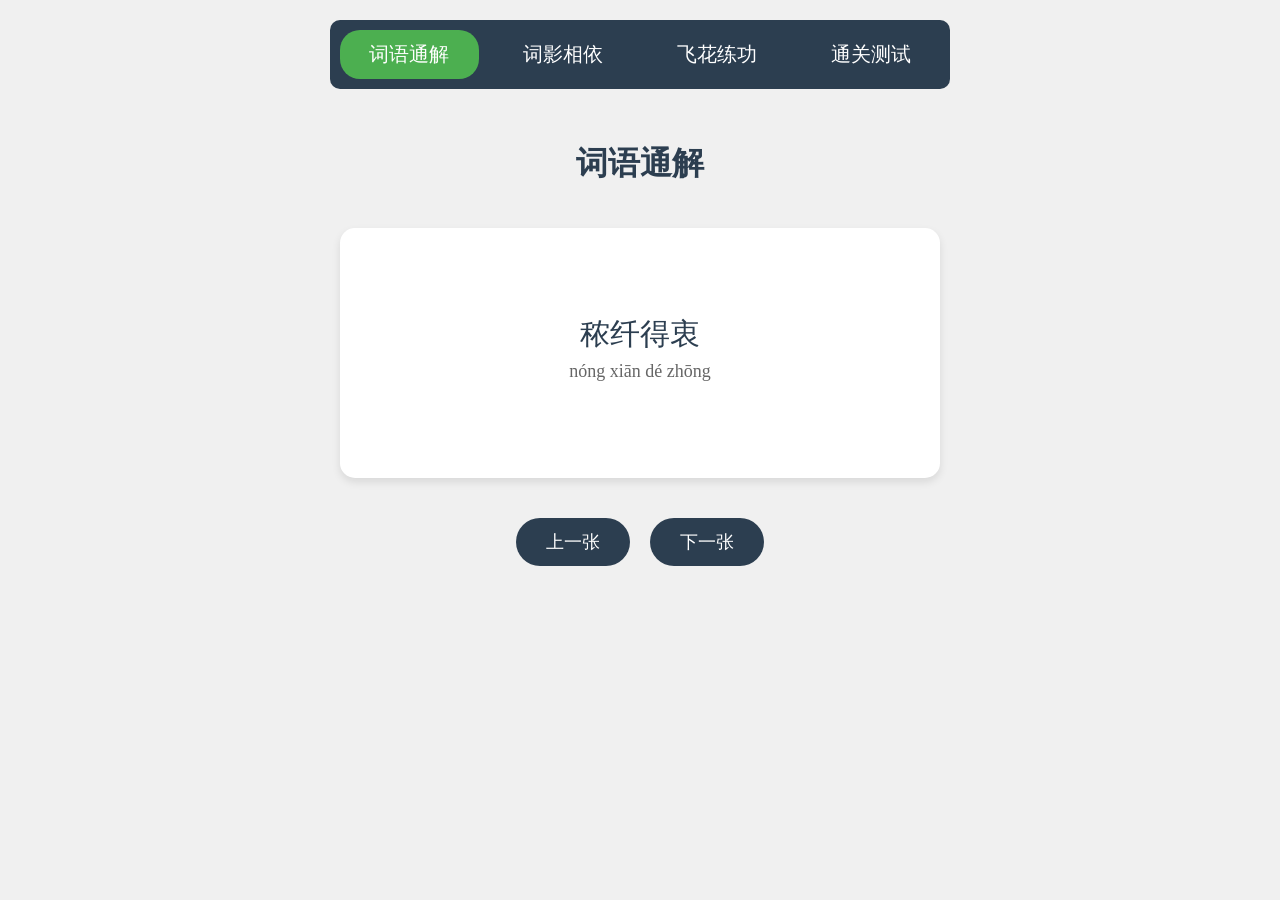
<file: chyizxj/index.html>
<!DOCTYPE html>
<html lang="zh-CN">
<head>
    <meta charset="UTF-8">
    <meta name="viewport" content="width=device-width, initial-scale=1.0">
    <title>洛神赋</title>
    <link rel="stylesheet" href="./css/style.css">
</head>
<body>
        <nav class="tab-bar">
            <a href="./index.html" class="active">词语通解</a>
            <a href="./index2.html">词影相依</a>
            <a href="./index3.html">飞花练功</a>
            <a href="./index4.html">通关测试</a>
        </nav>
        
    <div class="game-container" style="background: transparent;box-shadow: none;">
            <h1>词语通解</h1>
    <div class="card-container">
            <!-- 当前显示的卡片 -->
            <div class="card" id="currentCard">
                <div class="card-inner">
                    <div class="card-front">秾纤得衷<div class="pinyin">nóng xiān dé zhōng</div></div>
                    <div class="card-back">
                        <div class="img-container">
                            <img src="./images/i1.png" class="explanation-img">
                        </div>
                        <div class="text-container">
                            “秾”指丰腴，“纤”指纤细，“得衷”即匀称，表现身材比例的和谐美
                        </div>
                    </div>
                </div>
            </div>
        </div>
    
        <div class="nav-buttons">
            <button onclick="prevCard()">上一张</button>
            <button onclick="nextCard()">下一张</button>
        </div>
    </div>

<script>
// 卡片数据
const cardData = [
    {
        word: "秾纤得衷",
        pinyin: "nóng xiān dé zhōng",
        img: "./images/i1.png",
        explanation: "“秾”指丰腴，“纤”指纤细，“得衷”即匀称，表现身材比例的和谐美"
    },
    {
        word: "修短合度",
        pinyin: "xiū duǎn hé dù",
        img: "./images/i2.png",
        explanation: "形容身材比例的和谐，指身形高矮、长短适中，均衡而美"
    },
    {
        word: "肩若削成",
        pinyin: "jiān ruò xuē chéng",
        img: "./images/i3.png",
        explanation: "削成”形容肩部线条像刀削般清晰、挺拔，强调形体的精致感。配图：画面中一位肩膀线条流畅、优美的女性。"
    },
    {
        word: "腰如约素",
        pinyin: "yāo rú yuē sù",
        img: "./images/i4.png",
        explanation:"约素”指细白如素绢，形容腰肢纤细柔美，突出洛神的清秀与柔美。配图：细腰的仕女，腰部线条柔美。"
    },
    {
        word: "延颈秀项",
        pinyin: "yán jǐng xiù xiàng",
        img: "./images/i5.png",
        explanation:"“延”指伸长，强调洛神的脖颈修长美丽，突出了她的气质与外形的高贵。配图：优雅修长的脖颈，展示出神仙般的高贵气质。"
    },
    {
        word: "皓质呈露",
        pinyin: "hào zhì chéng lù",
        img: "./images/i6.png",
        explanation:"“皓”指洁白，“质”指肌肤，这里表现了洛神的洁白无瑕的肌肤，天生丽质。配图：肌肤光滑、白皙的女性特写，展现出她的纯净与美丽。"
    },
    {
        word: "芳泽无加",
        pinyin: "fāng zé wú jiā",
        img: "./images/i7.png",
        explanation: "“芳泽”指香气、芳华，这里表示洛神天生丽质，无需任何修饰。"
    },
    {
        word: "铅华弗御",
        pinyin: "qiān huá fú yù",
        img: "./images/i8.png",
        explanation: "“铅华”指化妆品，这里表达洛神的美丽无需任何化妆，纯粹自然。"
    },
    {
        word: "云髻峨峨",
        pinyin: "yún jì é é",
        img: "./images/i9.png",
        explanation: "“云髻”是高耸的发髻，形容洛神的发型高贵且别致，带有神仙的气质。"
    },
    {
        word: "修眉联娟",
        pinyin: "xiū méi lián juān",
        img: "./images/i10.png",
        explanation: "“修眉”指眉毛修饰得柔美，“联娟”是细长、柔美的样子，表现洛神眉目如画。"
    },
    {
        word: "丹唇外朗",
        pinyin: "dān chún wài lǎng",
        img: "./images/i11.png",
        explanation: "“丹唇”指红润的唇色，“外朗”表示外观鲜明，突出了洛神的面容美丽。"
    },
    {
        word: "皓齿内鲜",
        pinyin: "hào chǐ nèi xiān",
        img: "./images/i12.png",
        explanation: "“皓齿”是洁白的牙齿，展现了洛神的美丽与无瑕的笑容。"
    },
    {
        word: "明眸善睐",
        pinyin: "míng móu shàn lài",
        img: "./images/i13.png",
        explanation: "“明眸”是明亮的眼睛，“善睐”指善于回眸，表达她眼神的灵动与含情脉脉。"
    },
    {
        word: "靥辅承权",
        pinyin: "yè fǔ chéng quán",
        img: "./images/i14.png",
        explanation: "“靥”是酒窝，“承权”是指两腮微隆，增加了她的动人魅力与神态的生动感。"
    },
    {
        word: "瑰姿艳逸",
        pinyin: "guī zī yàn yì",
        img: "./images/i15.png",
        explanation: "“瑰姿”指优美的姿态，“艳逸”指艳丽而又脱俗，突出了洛神的高贵与脱凡气质。"
    },
    {
        word: "仪静体闲",
        pinyin: "yí jìng tǐ xián",
        img: "./images/i16.png",
        explanation: "“仪静”指仪态端庄，“体闲”表示神态悠闲，洛神的气质柔美、从容。"
    },
    {
        word: "柔情绰态",
        pinyin: "róu qíng chuò tài",
        img: "./images/i7.png",
        explanation: "“柔情”是温柔的情感，“绰态”是柔美的姿态，突出洛神温柔、妩媚的气质。"
    },
    {
        word: "媚于语言",
        pinyin: "mèi yú yǔ yán",
        img: "./images/i8.png",
        explanation: "“媚于语言”表示她的语言充满了魅力、诱人，侧重内在气质的流露。"
    },
    {
        word: "奇服旷世",
        pinyin: "qí fú kuàng shì",
        img: "./images/i9.png",
        explanation: "“奇服”是指非凡、独特的服装，“旷世”形容无与伦比，强调洛神的服饰美丽、独特，彰显其超凡脱俗的气质。"
    },
    {
        word: "骨像应图",
        pinyin: "gǔ xiàng yìng tú",
        img: "./images/i10.png",
        explanation: "“骨像应图”表示她的身形和姿态仿佛是画中神仙，形象符合美的理想标准。"
    },
    {
        word: "披罗衣之璀粲兮",
        pinyin: "pī luó yī zhī cuǐ càn xī",
        img: "./images/i1.png",
        explanation: "“披罗衣”是穿上华丽的罗衣，“璀粲”指璀璨的光辉，形容洛神身着华丽衣服，令人目不暇接。"
    },
    {
        word: "珥瑶碧之华琚",
        pinyin: "ěr yáo bì zhī huá jū",
        img: "./images/i2.png",
        explanation: "“珥瑶碧”指耳饰华丽，瑶碧是美玉，形容洛神佩戴的珍贵珠宝。"
    },
    {
        word: "戴金翠之首饰",
        pinyin: "dài jīn cuì zhī shǒu shì",
        img: "./images/i3.png",
        explanation: "“金翠”指金饰与翠玉，形容洛神佩戴的华丽首饰。"
    },
    {
        word: "缀明珠以耀躯",
        pinyin: "zhuì míng zhū yǐ yào qū",
        img: "./images/i4.png",
        explanation: "“缀”是装饰，“明珠”是明亮的珍珠，形容洛神身上挂着璀璨的明珠，映衬她的美丽。"
    },
    {
        word: "践远游之文履",
        pinyin: "jiàn yuǎn yóu zhī wén lǚ",
        img: "./images/i16.png",
        explanation: "“践”是踏足，“远游之文履”是指她所穿的文人的鞋履，代表她的高雅与出尘。"
    },
    {
        word: "曳雾绡之轻裾",
        pinyin: "yì wù xiāo zhī qīng jū",
        img: "./images/i5.png",
        explanation: "“曳”是拖拽，“雾绡”是轻如雾气的绸布，形容洛神的裙摆轻盈飘动，犹如雾气缥缈。"
    },
    {
        word: "微幽兰之芳蔼",
        pinyin: "wēi yōu lán zhī fāng ǎi",
        img: "./images/i7.png",
        explanation: "“微幽兰”是淡淡的兰花香，“芳蔼”是芳香四溢，象征洛神的高洁与温柔。"
    },
    {
        word: "步踟蹰于山隅",
        pinyin: "bù chí chú yú shān yú",
        img: "./images/i8.png",
        explanation: "“踟蹰”是徘徊，形容洛神行走的轻盈与犹豫，带有神秘感，仿佛置身于山间仙境。"
    },
    {
        word: "瑰姿艳逸",
        pinyin: "guī zī yàn yì",
        img: "./images/i9.png",
        explanation: "“瑰姿”指美丽的姿态，“艳逸”是艳丽脱俗，描述洛神的姿态与气质非凡。"
    },
    {
        word: "仪静体闲",
        pinyin: "yí jìng tǐ xián",
        img: "./images/i10.png",
        explanation: "“仪静”表示仪态端庄，“体闲”指神态悠闲，从容，表现出洛神的优雅气质。"
    }
];

let currentIndex = 0;
const cardContainer = document.querySelector('.card-container');

function updateCard() {
    const currentData = cardData[currentIndex];
    const card = document.createElement('div');
    card.className = 'card';
    card.innerHTML = `
        <div class="card-inner">
            <div class="card-front">${currentData.word}<div class="pinyin">${currentData.pinyin}</div></div>
            <div class="card-back">
                <div class="img-container">
                    <img src="${currentData.img}" class="explanation-img">
                </div>
                <div class="text-container">${currentData.explanation}</div>
            </div>
        </div>
    `;
    card.addEventListener('click', () => card.classList.toggle('flipped'));
    cardContainer.innerHTML = '';
    cardContainer.appendChild(card);
}

function prevCard() {
    currentIndex = (currentIndex - 1 + cardData.length) % cardData.length;
    updateCard();
}

function nextCard() {
    currentIndex = (currentIndex + 1) % cardData.length;
    updateCard();
}

// 初始化第一个卡片
updateCard();
</script>
</body>
</html>
</file>
<file: chyizxj/css/style.css>
html,body {width:100%;height:100%;overflow-x:hidden;word-break:break-all;-webkit-font-smoothing:antialiased;-moz-osx-font-smoothing:grayscale;}
@media (min-width: 320px){html{font-size: 42.6667px;} }
@media (min-width: 360px){html{font-size: 48px;} }
@media (min-width: 375px){html{font-size: 50px;} }
@media (min-width: 384px){html{font-size: 51.2px;} }
@media (min-width: 414px){html{font-size: 55.2px;} }
@media (min-width: 448px){html{font-size: 59.7333px;} }
@media (min-width: 480px){html{font-size: 48px;} }
@media (min-width: 512px){html{font-size: 68.2667px;} }
@media (min-width: 544px){html{font-size: 72.5333px;} }
@media (min-width: 576px){html{font-size: 76.8px;} }
@media (min-width: 608px){html{font-size: 81.0667px;} }
@media (min-width: 640px){html{font-size: 85.3333px;} }
@media (min-width: 750px){html{font-size: 100px;} }
.Width1440{max-width: 1440px;margin: 0 auto;}
body { margin: 0; padding: 0; font-size: 16px;  font-family: "楷体"; color: #333; line-height: 180%; border: none; background: #f0f0f0;}
*:focus{outline:0px}
i { font-style:normal; }
ul,li{list-style:none;padding: 0;margin: 0;}
a {color: #333;text-decoration: none;}
a,a:hover,a:active,a:visited,a:link,a:focus{-webkit-tap-highlight-color:rgba(0,0,0,0);}
.fb{font-weight: bold;}
.multi-line-ellipsis {
    display: -webkit-box;
    -webkit-box-orient: vertical;
    -webkit-line-clamp: 2;
    overflow: hidden;
    text-overflow: ellipsis;
}
.multi-line-ellipsis-3 {
    display: -webkit-box;
    -webkit-box-orient: vertical;
    -webkit-line-clamp: 3;
    overflow: hidden;
    text-overflow: ellipsis;
}
.ellipsis {text-overflow: ellipsis; -o-text-overflow: ellipsis; overflow: hidden; white-space: nowrap;}
* {
  user-select: none;
  -webkit-user-select: none; /* Safari/Chrome */
  -moz-user-select: none;    /* Firefox */
  -ms-user-select: none;     /* IE/Edge */
}
/************************************index*******************************************************************/

.tab-bar {
    background: #2c3e50;
    padding: 10px;
    border-radius: 10px;
    margin-bottom: 20px;
    display: flex;
    gap: 15px;
    justify-content: center;
    width: 96%;
    max-width: 600px;
    margin: 20px auto;
}
.tab-bar a {
    color: white;
    text-decoration: none;
    padding: 10px;
    border-radius: 20px;
    transition: all 0.3s;
    width: 25%;
    text-align: center;
    font-size: 20px;
}
.tab-bar a:hover {
    background: #34495e;
}
.tab-bar a.active {
    background: #4CAF50;
}

.card-container { 
    position: relative;
    width: 90%; 
    max-width: 600px; 
    height: 250px; 
    margin: 20px 0;
}
.card { 
    width: 100%;
    height: 100%;
    perspective: 1000px; 
    position: absolute;
}
.card-inner { 
    position: relative; 
    width: 100%; 
    height: 100%; 
    transition: transform 0.6s; 
    transform-style: preserve-3d; 
}
.card.flipped .card-inner { 
    transform: rotateY(180deg); 
}
.card-front, 
.card-back { 
    position: absolute; 
    width: 100%; 
    height: 100%; 
    backface-visibility: hidden; 
    border-radius: 15px; 
    padding: 20px; 
    box-sizing: border-box; 
    box-shadow: 0 4px 8px rgba(0,0,0,0.1); 
    display: flex; 
    flex-direction: column; 
    justify-content: center; 
    align-items: center; 
    background: #fff;
}
.card-front { 
    color: #2c3e50; 
    font-size: 30px; 
    text-align: center; 
}
.card-back { 
    transform: rotateY(180deg); 
    flex-direction: row;
    gap: 15px;
    padding: 15px;
}
.pinyin { 
    font-size: 0.6em; 
    color: #666; 
    margin-top: 8px; 
}
.img-container {
    flex: 4; 
    min-width: 120px;
    height: 100%;
    border-radius: 8px;
    overflow: hidden;
}
.explanation-img {
    width: 100%;
    height: 100%;
    object-fit: cover;
}
.text-container {
    flex: 6;
    height: 100%;
    overflow-y: auto;
    font-size: 20px;
    line-height: 1.5;
    color: #444;
    padding-right: 8px;
    display: flex;
    align-items: center;
}
.nav-buttons {
    display: flex;
    gap: 20px;
    margin-top: 20px;
}
button {
    padding: 12px 30px;
    font-size: 18px;
    background: #2c3e50;
    color: white;
    border: none;
    border-radius: 25px;
    cursor: pointer;
    transition: all 0.3s;
}
button:hover {
    background: #34495e;
    transform: translateY(-2px);
}
@media (max-width: 480px) {
    .card-back {
        flex-direction: column;
    }
    .img-container {
        height: 120px;
        width: 100%;
    }
    .text-container {
        width: 100%;
        height: auto;
    }
    button {
        padding: 10px 25px;
        font-size: 16px;
    }
}
/************************************index2*******************************************************************/
.game-container {
    width: 90%;
    max-width: 800px;
    margin: 20px auto;
    background: white;
    border-radius: 15px;
    padding: 20px;
    box-shadow: 0 4px 8px rgba(0,0,0,0.1);
}
#questions-container{width: 90%;text-align: center;}
h1 {
    text-align: center;
    color: #2c3e50;
    margin-bottom: 30px;
}
.game-instruction {
    text-align: center;
    margin-bottom: 20px;
    color: #666;
    width: 100%;
}
.matching-area {
    display: flex;
    flex-direction: column;
    gap: 20px;flex-wrap: wrap;
}
.items-container {
    display: flex;
    justify-content: space-between;
    gap: 20px;
}
.terms-container, .definitions-container {
    flex: 1;
    display: flex;
    flex-direction: column;
    gap: 15px;width: 50%;
}
.term, .definition {
    padding: 15px;
    border-radius: 10px;
    cursor: pointer;
    transition: all 0.3s;
    text-align: center;
    font-size: 18px;
}
.term {
    background: #e3f2fd;
    color: #1565c0;
}
.definition {
    background: #fff8e1;
    color: #ff8f00;
}
.term.selected, .definition.selected {
    transform: scale(1.02);
    box-shadow: 0 4px 8px rgba(0,0,0,0.2);
}
.term.correct {
    background: #c8e6c9;
    color: #2e7d32;
}
.definition.correct {
    background: #c8e6c9;
    color: #2e7d32;
}
.lines-container {
    position: relative;
    height: 400px;
    /* margin: 20px 0; */
    height: 0;
}
.line {
    position: absolute;
    height: 2px;
    background: #2c3e50;
    transform-origin: left center;
    z-index: 1;
}
.feedback {
    text-align: center;
    margin-top: 20px;
    font-size: 20px;
    min-height: 30px;
}
@media (max-width: 768px) {
    .items-container {
        /* flex-direction: column; */
    }
    .term, .definition {
        font-size: 16px;
        padding: 12px;
    }
}

/************************************index3*******************************************************************/
.question {
    margin: 15px 0;
    font-size: 18px;
    padding: 10px;
    background: #f8f9fa;
    border-radius: 8px;
}

.answer-input {
    width: 60px;
    padding: 8px;
    margin: 0 5px;
    border: 2px solid #ced4da;
    border-radius: 5px;
    text-align: center;
    font-family: '楷体', KaiTi, serif;
    font-size: 16px;
    transition: all 0.3s;
}

.correct {
    background-color: #c8e6c9;
    border-color: #2e7d32;
}

.incorrect {
    background-color: #ffcdd2;
    border-color: #d32f2f;
}

#feedback {
    margin-top: 20px;
    font-size: 20px;
    color: #2e7d32;
    text-align: center;
    padding: 15px;
    border-radius: 8px;
}

/************************************index4*******************************************************************/

.game-container {
    width: 90%;
    max-width: 800px;
    background: white;
    border-radius: 15px;
    padding: 20px;
    box-shadow: 0 4px 8px rgba(0,0,0,0.1);
    display: flex;
    flex-wrap: wrap;
    justify-content: center;
}
h1 {
    text-align: center;
    color: #2c3e50;
    /*! margin-bottom: 30px; */
    width: 100%;
    margin-top: 20px;
}
/* 题目样式 */
.question {
    margin: 15px 0;
    padding: 20px;
    background: #f8f9fa;
    border-radius: 8px;
    transition: all 0.3s;
    /* width: 100%; */
}
.question.correct { background: #e8f5e9; border: 2px solid #4CAF50; }
.question.incorrect { background: #ffebee; border: 2px solid #f44336; }
.question-title {
    font-size: 18px;
    margin-bottom: 15px;
    color: #2c3e50;
}
/* 选项样式 */
.options-container {
    display: flex;
    flex-direction: column;
    gap: 12px;
}
.option-label {
    display: flex;
    align-items: center;
    gap: 10px;
    padding: 12px;
    border-radius: 8px;
    background: #fff;
    cursor: pointer;
    transition: all 0.2s;
}
.option-label:hover {
    transform: translateX(5px);
    box-shadow: 2px 2px 8px rgba(0,0,0,0.1);
}
/* 输入框样式 */
.sort-input {
    width: 96%;
    padding: 12px;
    font-size: 16px;
    border: 2px solid #ddd;
    border-radius: 8px;
    text-align: center;
}
/* 按钮样式 */
#submitBtn {
    display: block;
    width: 200px;
    margin: 30px auto 0;
    padding: 15px;
    font-size: 18px;
    background: #2c3e50;
    color: white;
    border: none;
    border-radius: 30px;
    cursor: pointer;
    transition: all 0.3s;
    width: 100%;
}
#submitBtn:hover {
    background: #34495e;
    transform: scale(1.05);
}
/* 结果反馈 */
#result {
    text-align: center;
    /*! margin-top: 20px; */
    padding: 20px;
    font-size: 20px;
    border-radius: 8px;
}
</file>
